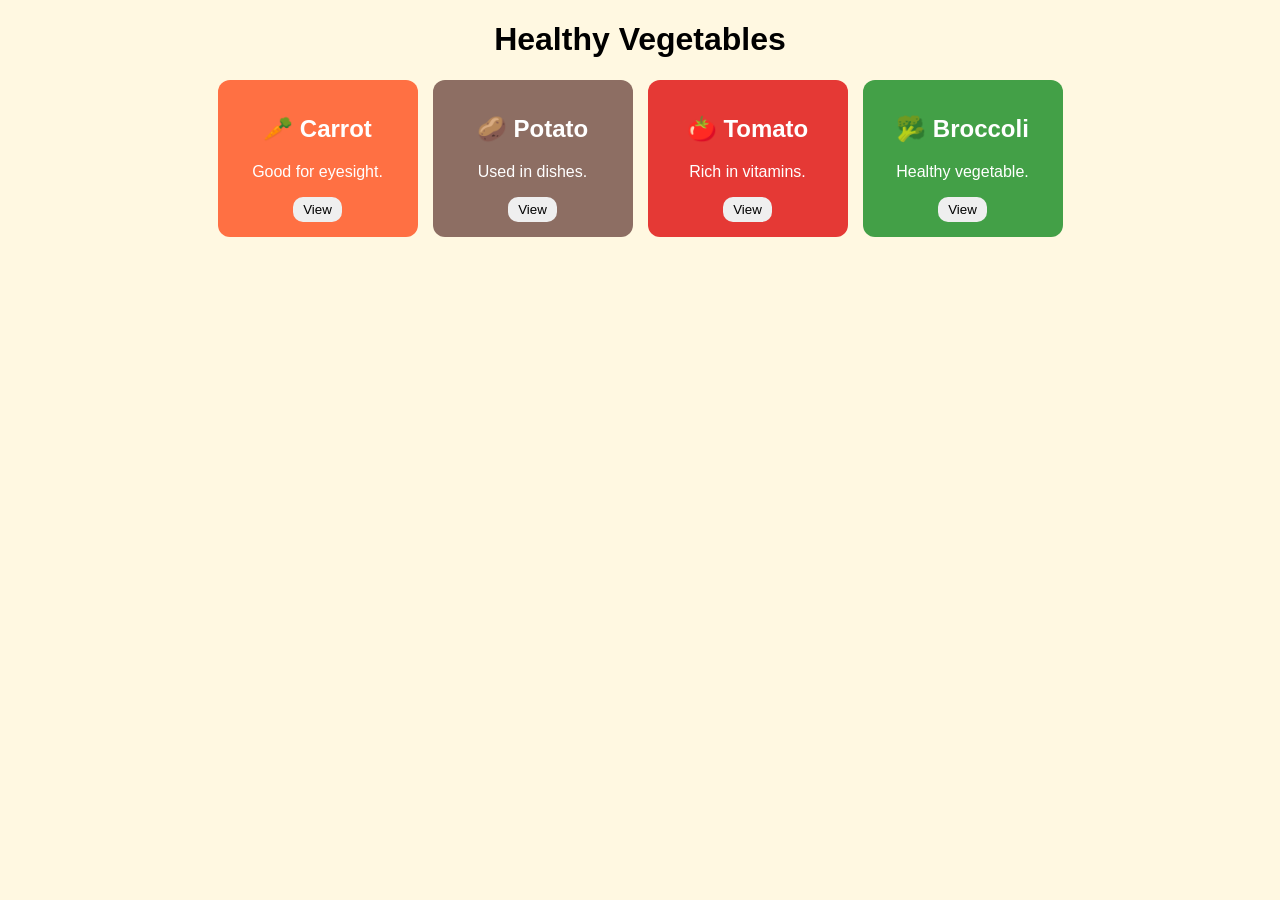
<file: classattribute/index.html>
<!DOCTYPE html>
<html>
<head>
<title>Vegetables</title>
<link rel="stylesheet" href="index.css">

<script>
function showText(text) {
    document.getElementById("msg").innerHTML = text;
}
</script>

</head>

<body>

<h1>Healthy Vegetables</h1>

<div class="container">

<div class="card carrot">
<h2>🥕 Carrot</h2>
<p>Good for eyesight.</p>
<button onclick="showText('Carrot is rich in Vitamin A')">View</button>
</div>


<div class="card potato">
<h2>🥔 Potato</h2>
<p>Used in dishes.</p>
<button onclick="showText('Potato gives energy to our body')">View</button>
</div>


<div class="card tomato">
<h2>🍅 Tomato</h2>
<p>Rich in vitamins.</p>
<button onclick="showText('Tomato contains Vitamin C')">View</button>
</div>


<div class="card broccoli">
<h2>🥦 Broccoli</h2>
<p>Healthy vegetable.</p>
<button onclick="showText('Broccoli is full of nutrients')">View</button>
</div>

</div>

<h3 id="msg"></h3>

</body>
</html>
</file>
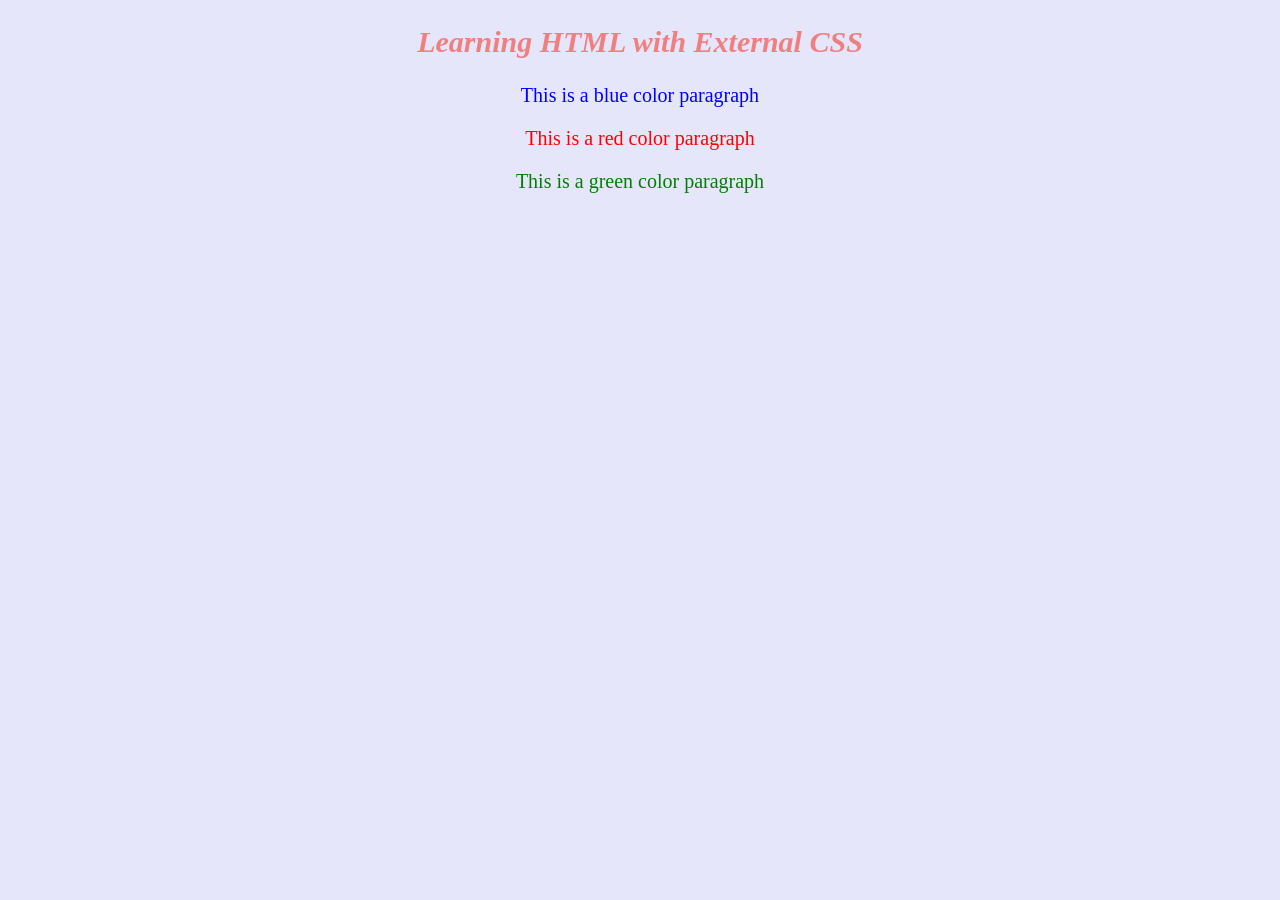
<file: external/index.html>
<!DOCTYPE html>
<html>
<head>
    <title>External CSS Example</title>
    <link rel="stylesheet" type="text/css" href="index.css">
</head>
<body>
    <h2>Learning HTML with External CSS</h2>
    <p class="blue">This is a blue color paragraph</p>
    <p class="red">This is a red color paragraph</p>
    <p class="green">This is a green color paragraph</p>
</body>
</html>
</file>
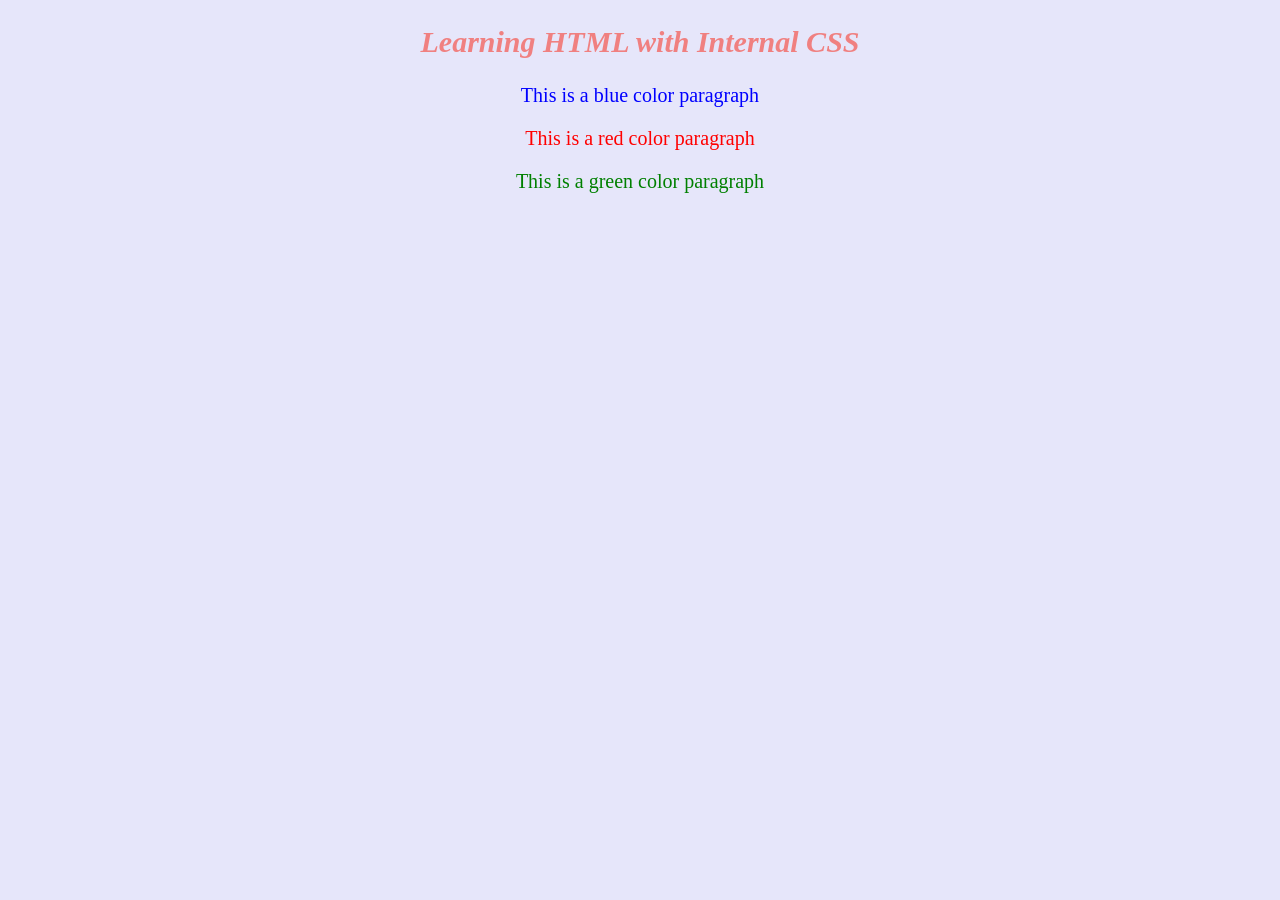
<file: internal/index.html>
<!DOCTYPE html>
<html>
<head>
    <title>Internal CSS Example</title>

    <style>
        /* Internal CSS using element name */
        body {
            background-color: lavender;
            text-align: center;
        }

        h2 {
            font-style: italic;
            font-size: 30px;
            color: #f08080;
        }

        p {
            font-size: 20px;
        }

        /* Internal CSS using class name */
        .blue {
            color: blue;
        }

        .red {
            color: red;
        }

        .green {
            color: green;
        }
    </style>
</head>

<body>
    <h2>Learning HTML with Internal CSS</h2>

    <p class="blue">This is a blue color paragraph</p>
    <p class="red">This is a red color paragraph</p>
    <p class="green">This is a green color paragraph</p>
</body>
</html>
</file>
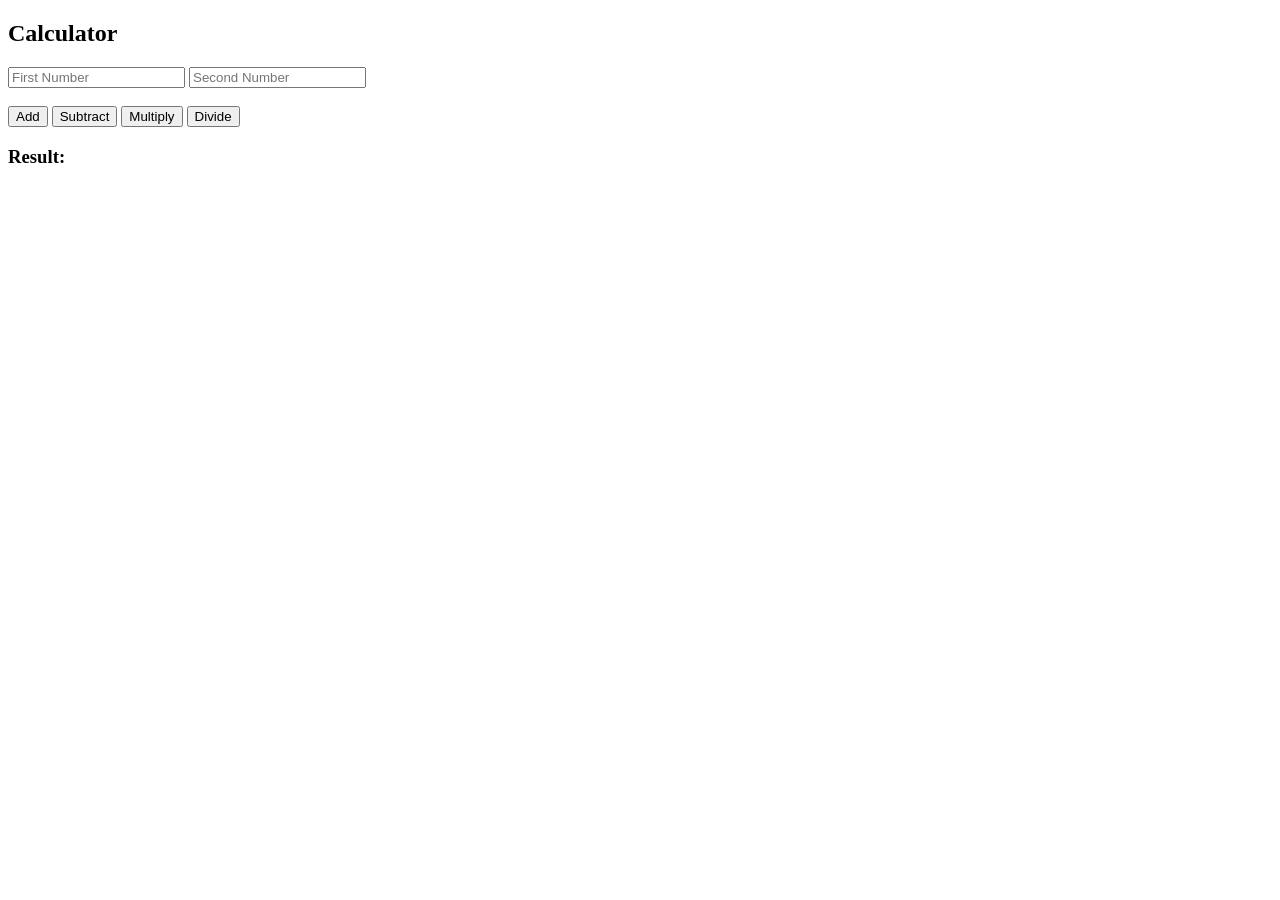
<file: calculator/calculator.html>
<!DOCTYPE html>
<html>
<head>
    <title>Simple Calculator</title>
</head>
<body>

<h2>Calculator</h2>

<input type="number" id="num1" placeholder="First Number">
<input type="number" id="num2" placeholder="Second Number">

<br><br>

<button onclick="calculate('+')">Add</button>
<button onclick="calculate('-')">Subtract</button>
<button onclick="calculate('*')">Multiply</button>
<button onclick="calculate('/')">Divide</button>

<h3 id="result">Result: </h3>

<script>
function calculate(operator) {
    let num1 = parseFloat(document.getElementById("num1").value);
    let num2 = parseFloat(document.getElementById("num2").value);
    let result;

    switch (operator) {
        case '+':
            result = num1 + num2;
            break;
        case '-':
            result = num1 - num2;
            break;
        case '*':
            result = num1 * num2;
            break;
        case '/':
            result = num2 !== 0 ? num1 / num2 : "Cannot divide by zero";
            break;
    }

    document.getElementById("result").innerText = "Result: " + result;
}
</script>

</body>
</html>
</file>
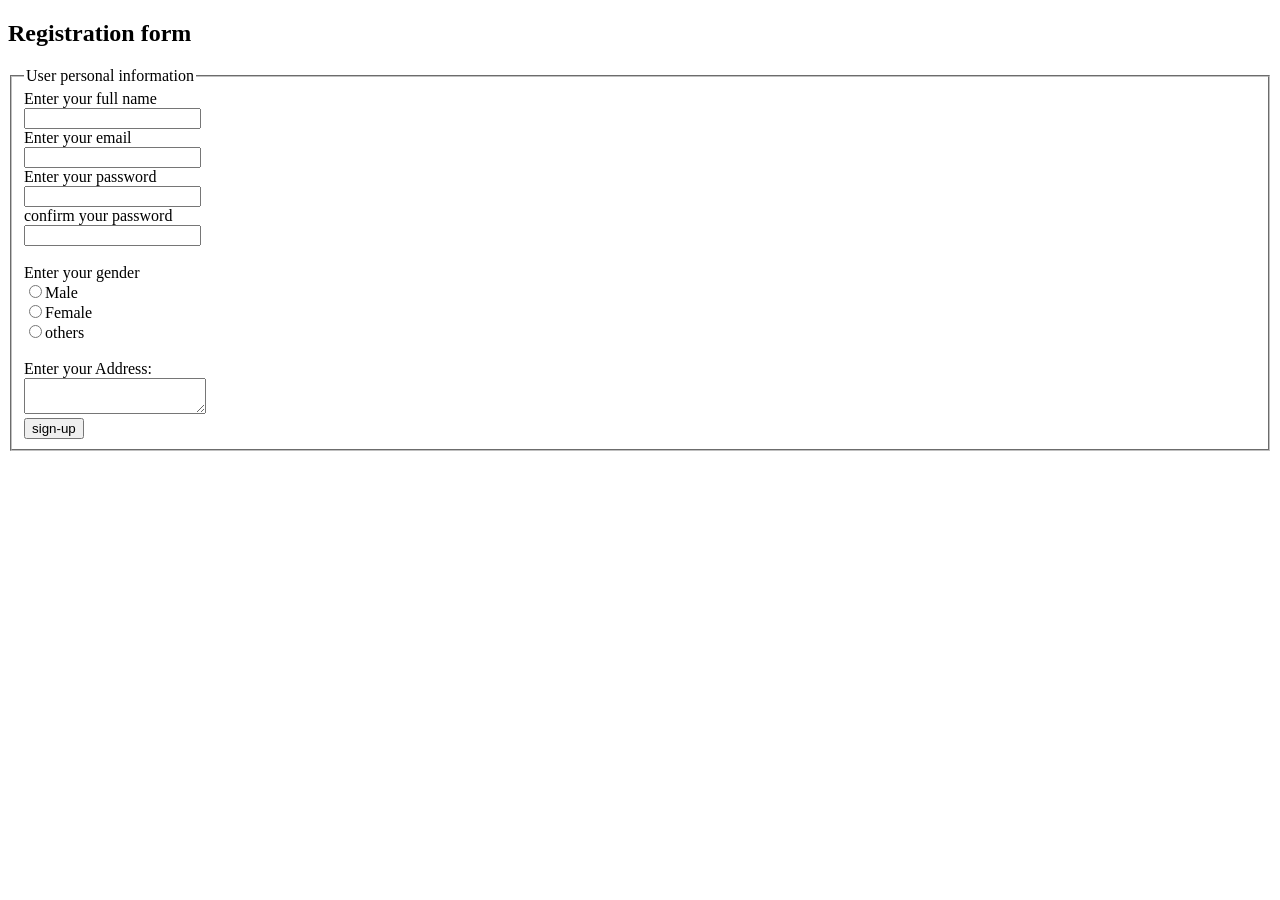
<file: form/form.html>
<!DOCTYPE html>   
<html>   
<head>   
<title>Form in HTML</title>   
</head>   
<body>   
<h2>Registration form</h2>   
<form>   
<fieldset>   
<legend>User personal information</legend>   
<label>Enter your full name</label><br>   
<input type="text" name="name"><br>   
<label>Enter your email</label><br>   
<input type="email" name="email"><br>   
<label>Enter your password</label><br>   
<input type="password" name="pass"><br>   
<label>confirm your password</label><br>   
<input type="password" name="pass"><br>   
<br><label>Enter your gender</label><br>   
<input type="radio" id="gender" name="gender" value="male"/>Male  <br>   
<input type="radio" id="gender" name="gender" value="female"/>Female <br>   
<input type="radio" id="gender" name="gender" value="others"/>others <br/>    
<br>Enter your Address:<br>   
<textarea></textarea><br>   
<input type="submit" value="sign-up">   
</fieldset>  
</form>   
</body>   
</html>
</file>
<file: classattribute/index.css>
body {
    background:#fff8e1;
    font-family:Arial;
    text-align:center;
}

.container {
    display:flex;
    justify-content:center;
    gap:15px;
}

.card {
    width:170px;
    padding:15px;
    color:white;
    border-radius:12px;
}

.carrot {
    background:#ff7043;
}

.potato {
    background:#8d6e63;
}

.tomato {
    background:#e53935;
}

.broccoli {
    background:#43a047;
}

button {
    padding:5px 10px;
    border:none;
    border-radius:10px;
    cursor:pointer;
}
</file>
<file: external/index.css>
body {
    background-color: lavender;
    text-align: center;
}

h2 {
    font-style: italic;
    font-size: 30px;
    color: #f08080;
}

p {
    font-size: 20px;
}

.blue {
    color: blue;
}

.red {
    color: red;
}

.green {
    color: green;
}
</file>
